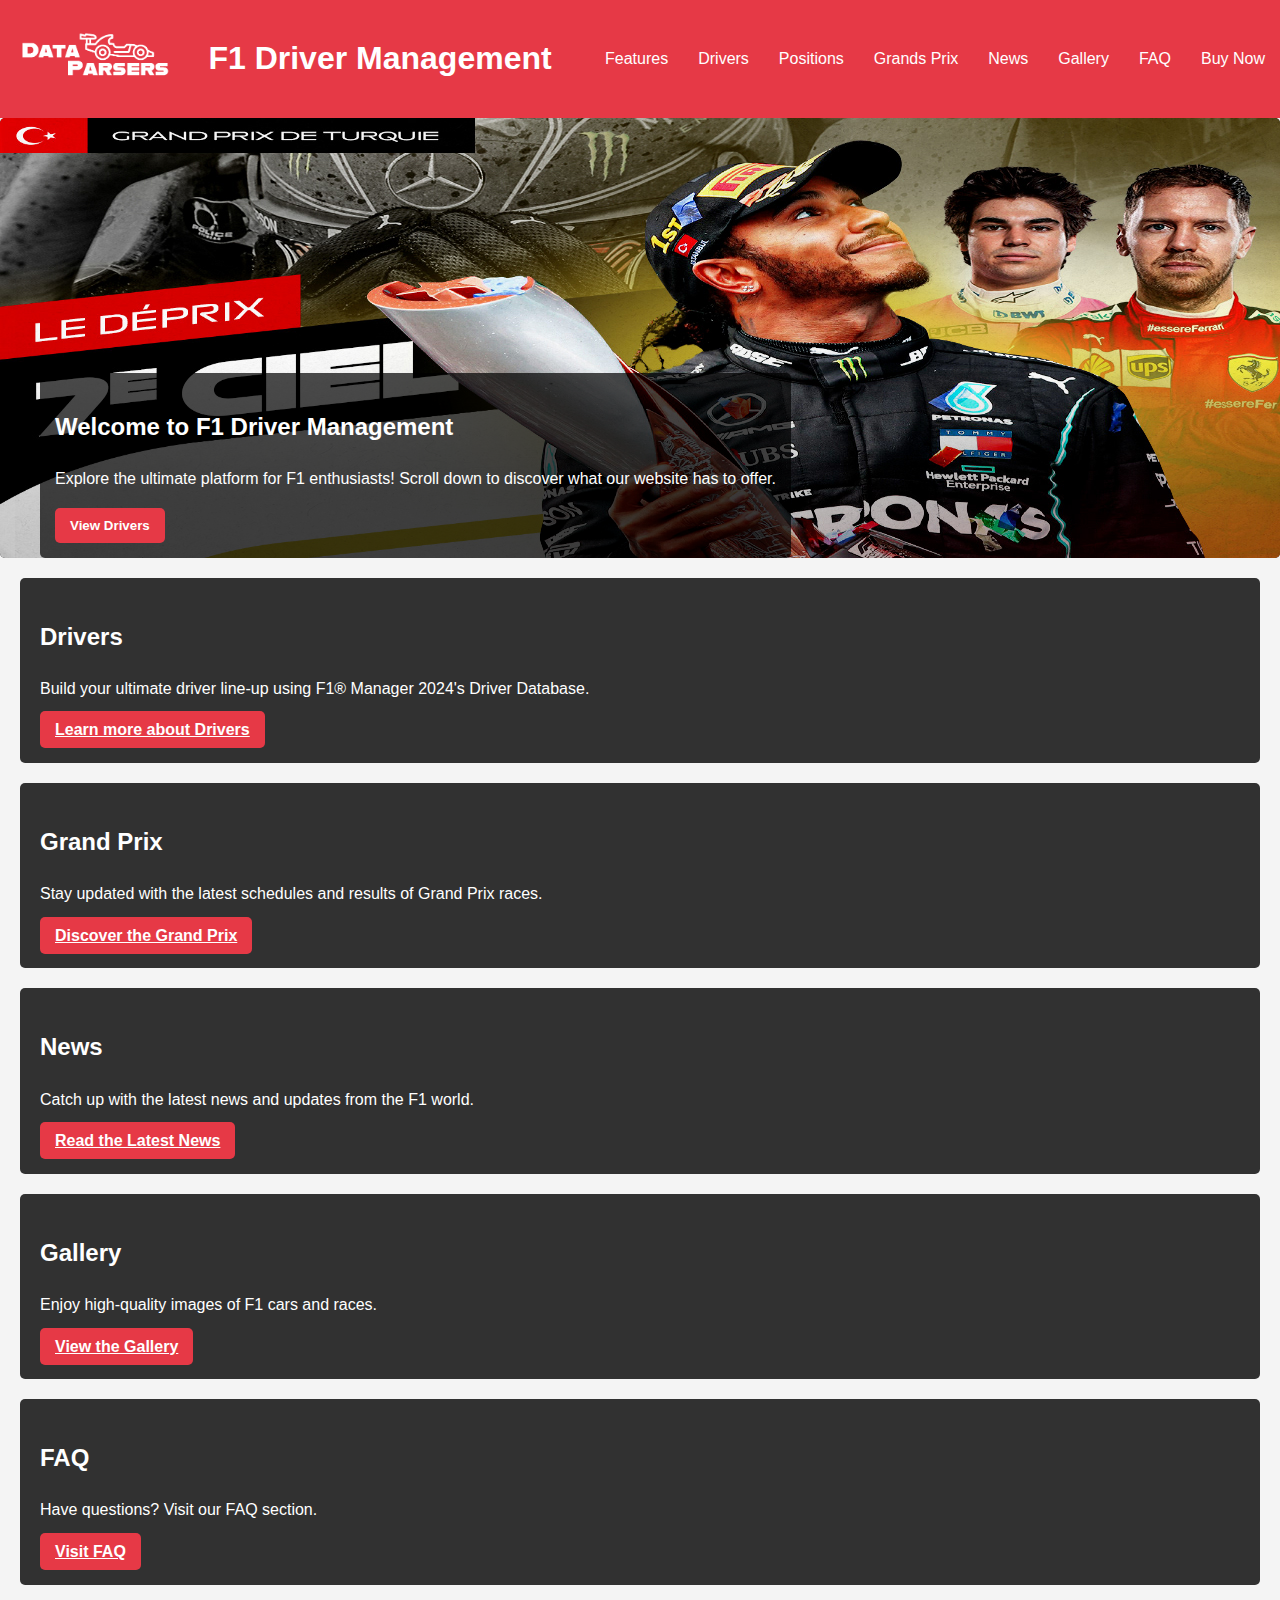
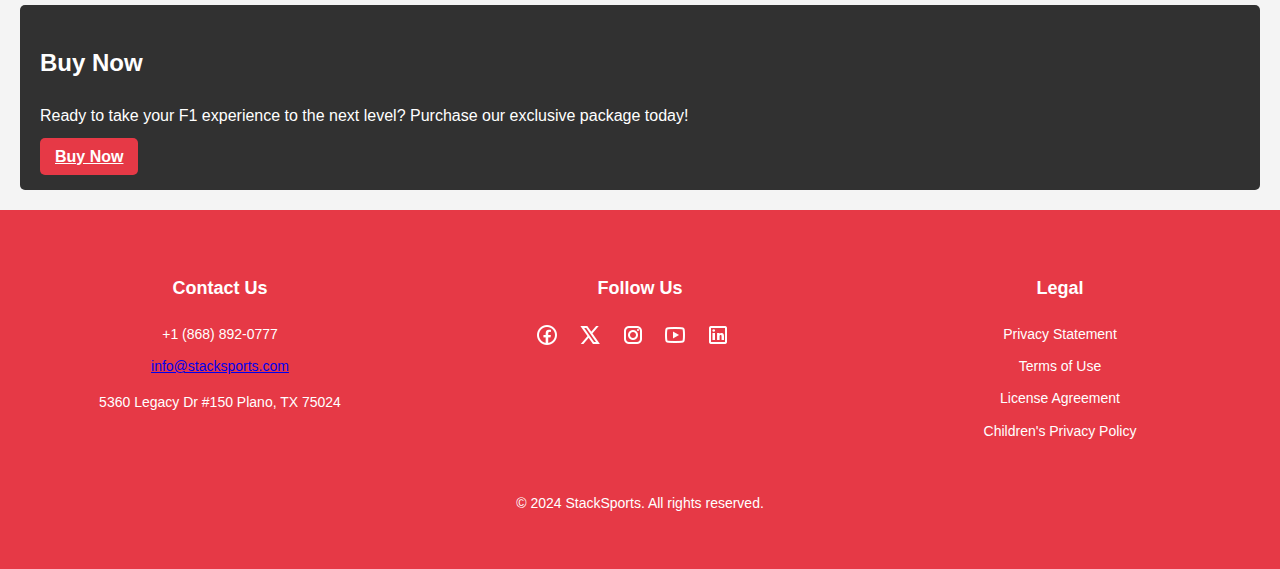
<file: index.html>
<!DOCTYPE html>
<html lang="en">
<head>
    <meta charset="UTF-8">
    <meta name="viewport" content="width=device-width, initial-scale=1.0">
    <title>F1 Driver Management - Home</title>
    <link rel="stylesheet" href="styles/index.css">
    <script src="scripts/index.js" defer></script>

</head>
<body>
    <header>
        <div class="logo">
          <a href="index.html">
            <img src="Images/logo1.png" alt="F1 Driver Management Logo">
          </a>
        </div>
        <h1>F1 Driver Management</h1>
        <nav>
          <ul>
            <li><a href="index.html">Features</a></li>
            <li><a href="driver.html">Drivers</a></li>
            <li><a href="position.html">Positions</a></li>
            <li><a href="grandprix.html">Grands Prix</a></li>
            <li><a href="news.html">News</a></li>
            <li><a href="gallery.html">Gallery</a></li>
            <li><a href="faq.html">FAQ</a></li>
            <li><a href="buy.html">Buy Now</a></li>
          </ul>
        </nav>
      </header>

    <main>
        <section id="slider" class="slider">
            <div class="slide" style="display: block;">
                <img src="Images/91461b108177549.5fb7c9f5906b9.jpg" alt="F1 Slider Image 1">
                <div class="slide-content">
                    <h2>Welcome to F1 Driver Management</h2>
                    <p>Explore the ultimate platform for F1 enthusiasts! Scroll down to discover what our website has to offer.</p>
                    <button class="view-btn" onclick="window.location.href='driver.html'">View Drivers</button>
                </div>
            </div>
            <div class="slide">
                <img src="Images/gettyimages-1325270585-640x640.jpg" alt="F1 Slider Image 2">
                <div class="slide-content">
                    <h2>Grand Prix</h2>
                    <p>Stay updated with schedules & results</p>
                    <button class="view-btn" onclick="window.location.href='grandprix.html'">View Grand Prix</button>
                </div>
            </div>
            <div class="slide">
                <img src="Images/download.jpeg" alt="F1 Slider Image 3">
                <div class="slide-content">
                    <h2>News</h2>
                    <p>Catch up with the latest F1 news</p>
                    <button class="view-btn" onclick="window.location.href='news.html'">View News</button>
                </div>
            </div>
            <div class="slide">
                <img src="Images/f1-australian-grand-prix-preview-curves-swerves.webp" alt="F1 Slider Image 4">
                <div class="slide-content">
                    <h2>Gallery</h2>
                    <p>Browse high-quality images of F1 cars</p>
                    <button class="view-btn" onclick="window.location.href='gallery.html'">View Gallery</button>
                </div>
            </div>
            <div class="slide">
                <img src="Images/images.jpeg" alt="F1 Slider Image 5">
                <div class="slide-content">
                    <h2>FAQ</h2>
                    <p>Get answers to common questions</p>
                    <button class="view-btn" onclick="window.location.href='faq.html'">View FAQ</button>
                </div>
            </div>
            <span class="arrow arrow-left" onclick="moveSlide(-1)">&#10094;</span>
            <span class="arrow arrow-right" onclick="moveSlide(1)">&#10095;</span>
        </section>

        <section id="drivers">
            <h2>Drivers</h2>
            <p>Build your ultimate driver line-up using F1® Manager 2024's Driver Database.</p>
            <a href="drivers.html" class="view-btn">Learn more about Drivers</a>
        </section>

        <section id="grand-prix">
            <h2>Grand Prix</h2>
            <p>Stay updated with the latest schedules and results of Grand Prix races.</p>
            <a href="grandprix.html" class="view-btn">Discover the Grand Prix</a>
        </section>

        <section id="news">
            <h2>News</h2>
            <p>Catch up with the latest news and updates from the F1 world.</p>
            <a href="news.html" class="view-btn">Read the Latest News</a>
        </section>

        <section id="gallery">
            <h2>Gallery</h2>
            <p>Enjoy high-quality images of F1 cars and races.</p>
            <a href="gallery.html" class="view-btn">View the Gallery</a>
        </section>

        <section id="faq">
            <h2>FAQ</h2>
            <p>Have questions? Visit our FAQ section.</p>
            <a href="faq.html" class="view-btn">Visit FAQ</a>
        </section>

        <section id="buy">
            <h2>Buy Now</h2>
            <p>Ready to take your F1 experience to the next level? Purchase our exclusive package today!</p>
            <a href="buy.html" class="view-btn">Buy Now</a>
        </section>
    </main>

    <footer>
        <div class="footer-content">
            <div class="contact-info">
                <h4>Contact Us</h4>
                <p>+1 (868) 892-0777</p>
                <a href="mailto:info@stacksports.com">info@stacksports.com</a>
                <p>5360 Legacy Dr #150 Plano, TX 75024</p>
            </div>
            <div class="social-media">
                <h4>Follow Us</h4>
                <div class="social-icons">
                    <a href="#" class="social-icon"><img src="Images/icons8-facebook-24.png" alt="Facebook"></a>
                    <a href="#" class="social-icon"><img src="Images/icons8-twitterx-24.png" alt="Twitter"></a>
                    <a href="#" class="social-icon"><img src="Images/icons8-instagram-24.png" alt="Instagram"></a>
                    <a href="#" class="social-icon"><img src="Images/icons8-youtube-24.png" alt="YouTube"></a>
                    <a href="#" class="social-icon"><img src="Images/icons8-linkedin-24.png" alt="LinkedIn"></a>
                </div>
            </div>
            <div class="legal-links">
                <h4>Legal</h4>
                <a href="#">Privacy Statement</a>
                <a href="#">Terms of Use</a>
                <a href="#">License Agreement</a>
                <a href="#">Children's Privacy Policy</a>
            </div>
        </div>
        <div class="copyright">
            <p>&copy; 2024 StackSports. All rights reserved.</p>
        </div>
    </footer>

</body>
</html>
</file>
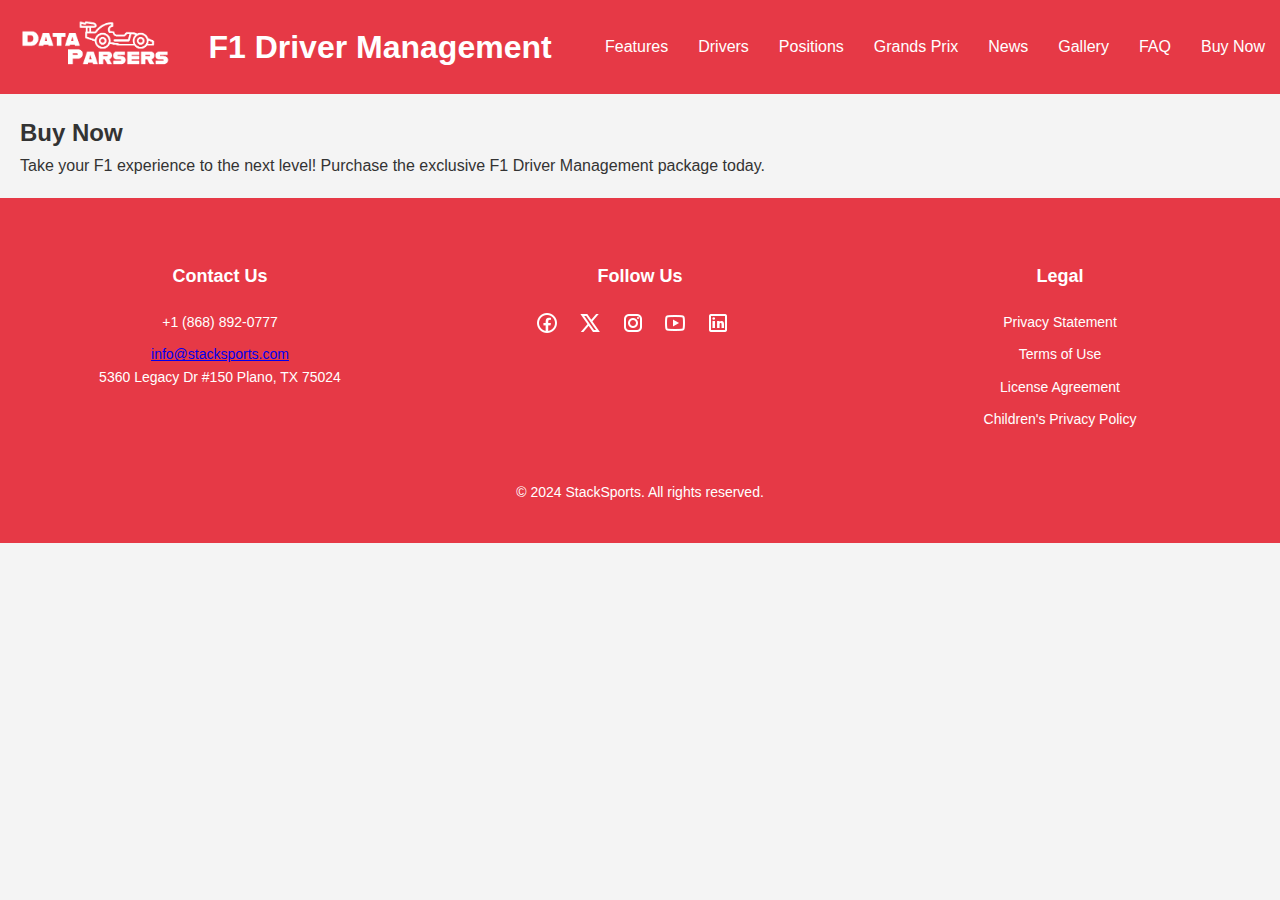
<file: buy.html>
<!DOCTYPE html>
<html lang="en">
<head>
    <meta charset="UTF-8">
    <meta name="viewport" content="width=device-width, initial-scale=1.0">
    <title>F1 Driver Management - Buy Now</title>
    <link rel="stylesheet" href="styles/styles.css">
</head>
<body>
  <header>
    <div class="logo">
      <a href="index.html">
        <img src="Images/logo1.png" alt="F1 Driver Management Logo">
      </a>
    </div>
    <h1>F1 Driver Management</h1>
    <nav>
      <ul>
        <li><a href="index.html">Features</a></li>
        <li><a href="driver.html">Drivers</a></li>
        <li><a href="position.html">Positions</a></li>
        <li><a href="grandprix.html">Grands Prix</a></li>
        <li><a href="news.html">News</a></li>
        <li><a href="gallery.html">Gallery</a></li>
        <li><a href="faq.html">FAQ</a></li>
        <li><a href="buy.html">Buy Now</a></li>
      </ul>
    </nav>
  </header>

    <main>
        <section>
            <h2>Buy Now</h2>
            <p>Take your F1 experience to the next level! Purchase the exclusive F1 Driver Management package today.</p>
        </section>
    </main>

    <footer>
        <div class="footer-content">
          <div class="contact-info">
            <h4>Contact Us</h4>
            <p>+1 (868) 892-0777</p>
            <a href="mailto:info@stacksports.com">info@stacksports.com</a>
            <p>5360 Legacy Dr #150 Plano, TX 75024</p>
          </div>
          <div class="social-media">
            <h4>Follow Us</h4>
            <div class="social-icons">
              <a href="#" class="social-icon"><img src="Images/icons8-facebook-24.png" alt="Facebook"></a>
              <a href="#" class="social-icon"><img src="Images/icons8-twitterx-24.png" alt="Twitter"></a>
              <a href="#" class="social-icon"><img src="Images/icons8-instagram-24.png" alt="Instagram"></a>
              <a href="#" class="social-icon"><img src="Images/icons8-youtube-24.png" alt="YouTube"></a>
              <a href="#" class="social-icon"><img src="Images/icons8-linkedin-24.png" alt="LinkedIn"></a>
            </div>
          </div>
          <div class="legal-links">
            <h4>Legal</h4>
            <a href="#">Privacy Statement</a>
            <a href="#">Terms of Use</a>
            <a href="#">License Agreement</a>
            <a href="#">Children's Privacy Policy</a>
          </div>
        </div>
        <div class="copyright">
          <p>&copy; 2024 StackSports. All rights reserved.</p>
        </div>
      </footer>
</body>
</html>
</file>
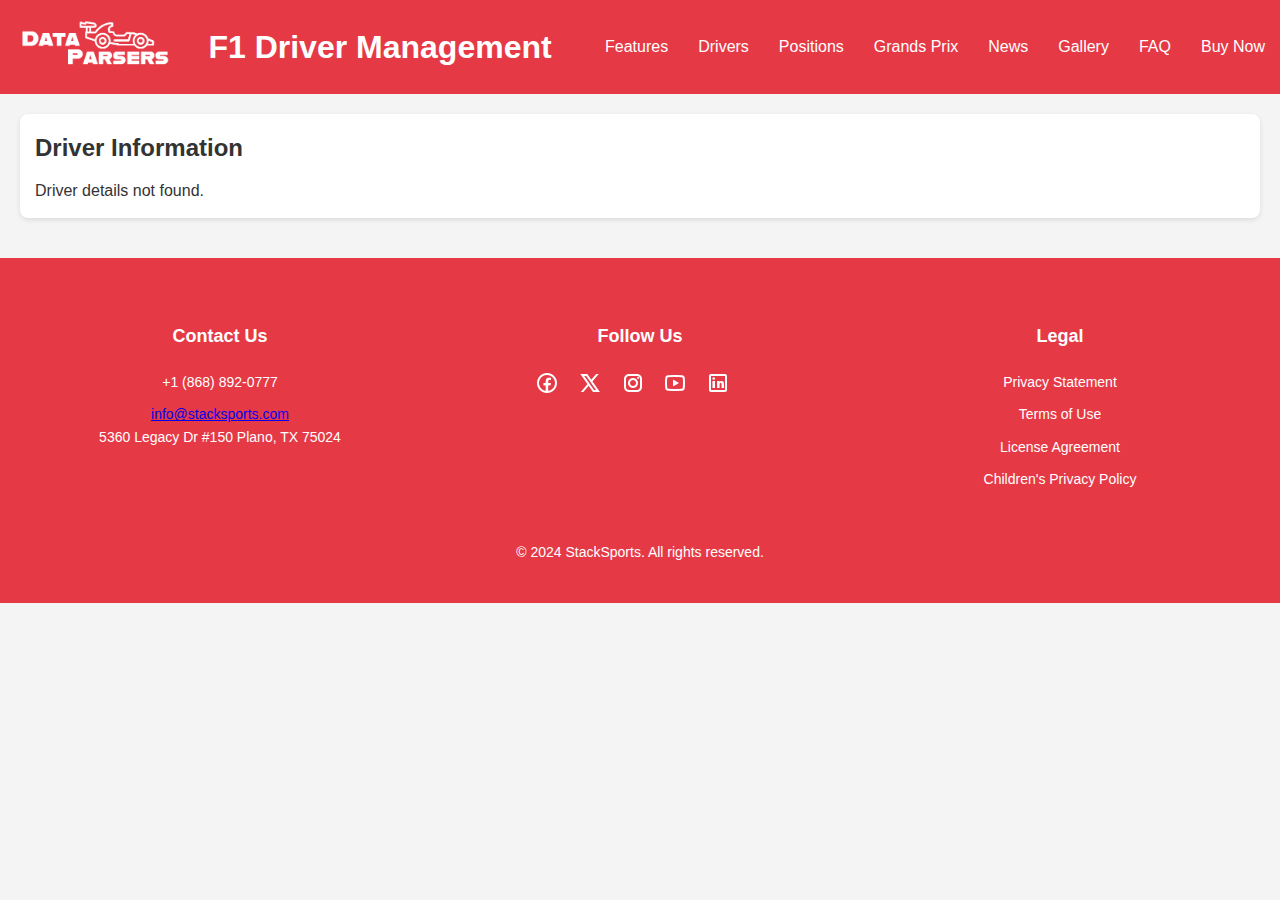
<file: driver-details.html>
<!DOCTYPE html>
<html lang="en">
<head>
    <meta charset="UTF-8">
    <meta name="viewport" content="width=device-width, initial-scale=1.0">
    <title>Driver Details</title>
    <link rel="stylesheet" href="./styles/driver-details.css">
    <script src="scripts/driver-details.js" defer></script>
</head>
<body>
  <header>
    <div class="logo">
      <a href="index.html">
        <img src="Images/logo1.png" alt="F1 Driver Management Logo">
      </a>
    </div>
    <h1>F1 Driver Management</h1>
    <nav>
      <ul>
        <li><a href="index.html">Features</a></li>
        <li><a href="driver.html">Drivers</a></li>
        <li><a href="position.html">Positions</a></li>
        <li><a href="grandprix.html">Grands Prix</a></li>
        <li><a href="news.html">News</a></li>
        <li><a href="gallery.html">Gallery</a></li>
        <li><a href="faq.html">FAQ</a></li>
        <li><a href="buy.html">Buy Now</a></li>
      </ul>
    </nav>
  </header>
    
    <main>
        <section id="driverDetails">
            <h2>Driver Information</h2>
            <div id="driverInfo">
                <!-- Driver details will be populated by JavaScript -->
            </div>
        </section>
    </main>
    
    <footer>
        <div class="footer-content">
          <div class="contact-info">
            <h4>Contact Us</h4>
            <p>+1 (868) 892-0777</p>
            <a href="mailto:info@stacksports.com">info@stacksports.com</a>
            <p>5360 Legacy Dr #150 Plano, TX 75024</p>
          </div>
          <div class="social-media">
            <h4>Follow Us</h4>
            <div class="social-icons">
              <a href="#" class="social-icon"><img src="Images/icons8-facebook-24.png" alt="Facebook"></a>
              <a href="#" class="social-icon"><img src="Images/icons8-twitterx-24.png" alt="Twitter"></a>
              <a href="#" class="social-icon"><img src="Images/icons8-instagram-24.png" alt="Instagram"></a>
              <a href="#" class="social-icon"><img src="Images/icons8-youtube-24.png" alt="YouTube"></a>
              <a href="#" class="social-icon"><img src="Images/icons8-linkedin-24.png" alt="LinkedIn"></a>
            </div>
          </div>
          <div class="legal-links">
            <h4>Legal</h4>
            <a href="#">Privacy Statement</a>
            <a href="#">Terms of Use</a>
            <a href="#">License Agreement</a>
            <a href="#">Children's Privacy Policy</a>
          </div>
        </div>
        <div class="copyright">
          <p>&copy; 2024 StackSports. All rights reserved.</p>
        </div>
      </footer>
</body>
</html>
</file>
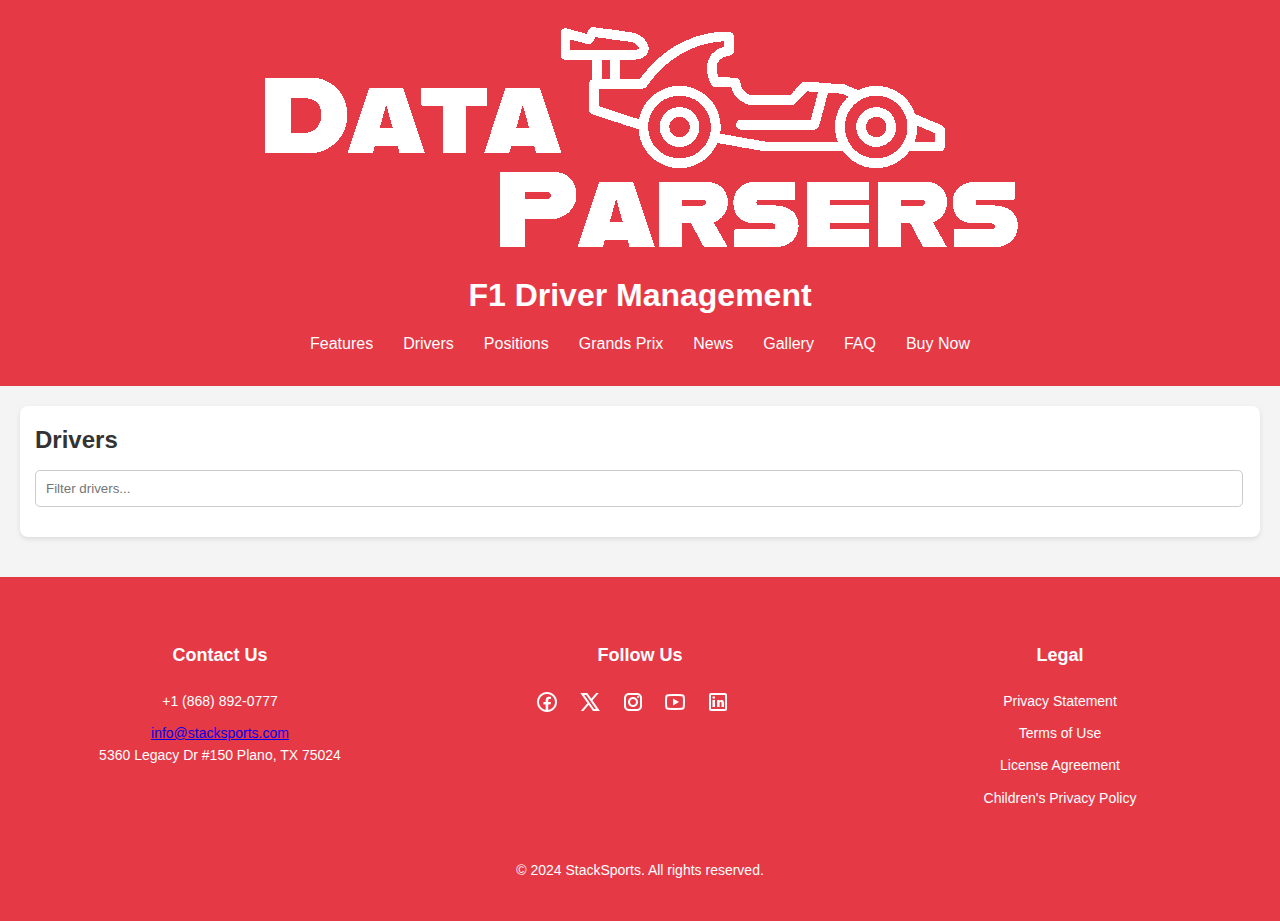
<file: driver.html>
<!DOCTYPE html>
<html lang="en">
<head>
    <meta charset="UTF-8">
    <meta name="viewport" content="width=device-width, initial-scale=1.0">
    <title>F1 Driver Management</title>
    <link rel="stylesheet" href="styles/main.css">
    <script src="scripts/driver.js" defer></script>
</head>
<body>
  <header>
    <div class="logo">
      <a href="index.html">
        <img src="Images/logo1.png" alt="F1 Driver Management Logo">
      </a>
    </div>
    <h1>F1 Driver Management</h1>
    <nav>
      <ul>
        <li><a href="index.html">Features</a></li>
        <li><a href="driver.html">Drivers</a></li>
        <li><a href="position.html">Positions</a></li>
        <li><a href="grandprix.html">Grands Prix</a></li>
        <li><a href="news.html">News</a></li>
        <li><a href="gallery.html">Gallery</a></li>
        <li><a href="faq.html">FAQ</a></li>
        <li><a href="buy.html">Buy Now</a></li>
      </ul>
    </nav>
  </header>
    <main>
        <section id="drivers">
            <h2>Drivers</h2>
            <input type="text" id="filterInput" placeholder="Filter drivers...">
            <div class="driver-cards" id="driverCards">
                <!-- Cards will be populated by JavaScript -->
            </div>
        </section>
    </main>

    <!-- Modal Structure -->
    <div id="driverModal" class="modal">
        <div class="modal-content">
            <span class="close">&times;</span>
            <h2 id="modalDriverName"></h2>
            <p id="modalDriverStats"></p>
        </div>
    </div>

    <!-- Modal Structure -->
    <div id="driverModal" class="modal">
        <div class="modal-content">
            <span class="close">&times;</span>
            <h2 id="modalDriverName"></h2>
            <p id="modalDriverStats"></p>
        </div>
    </div>


    <footer>
        <div class="footer-content">
          <div class="contact-info">
            <h4>Contact Us</h4>
            <p>+1 (868) 892-0777</p>
            <a href="mailto:info@stacksports.com">info@stacksports.com</a>
            <p>5360 Legacy Dr #150 Plano, TX 75024</p>
          </div>
          <div class="social-media">
            <h4>Follow Us</h4>
            <div class="social-icons">
              <a href="#" class="social-icon"><img src="Images/icons8-facebook-24.png" alt="Facebook"></a>
              <a href="#" class="social-icon"><img src="Images/icons8-twitterx-24.png" alt="Twitter"></a>
              <a href="#" class="social-icon"><img src="Images/icons8-instagram-24.png" alt="Instagram"></a>
              <a href="#" class="social-icon"><img src="Images/icons8-youtube-24.png" alt="YouTube"></a>
              <a href="#" class="social-icon"><img src="Images/icons8-linkedin-24.png" alt="LinkedIn"></a>
            </div>
          </div>
          <div class="legal-links">
            <h4>Legal</h4>
            <a href="#">Privacy Statement</a>
            <a href="#">Terms of Use</a>
            <a href="#">License Agreement</a>
            <a href="#">Children's Privacy Policy</a>
          </div>
        </div>
        <div class="copyright">
          <p>&copy; 2024 StackSports. All rights reserved.</p>
        </div>
      </footer>
      
      
      
</body>
</html>
</file>
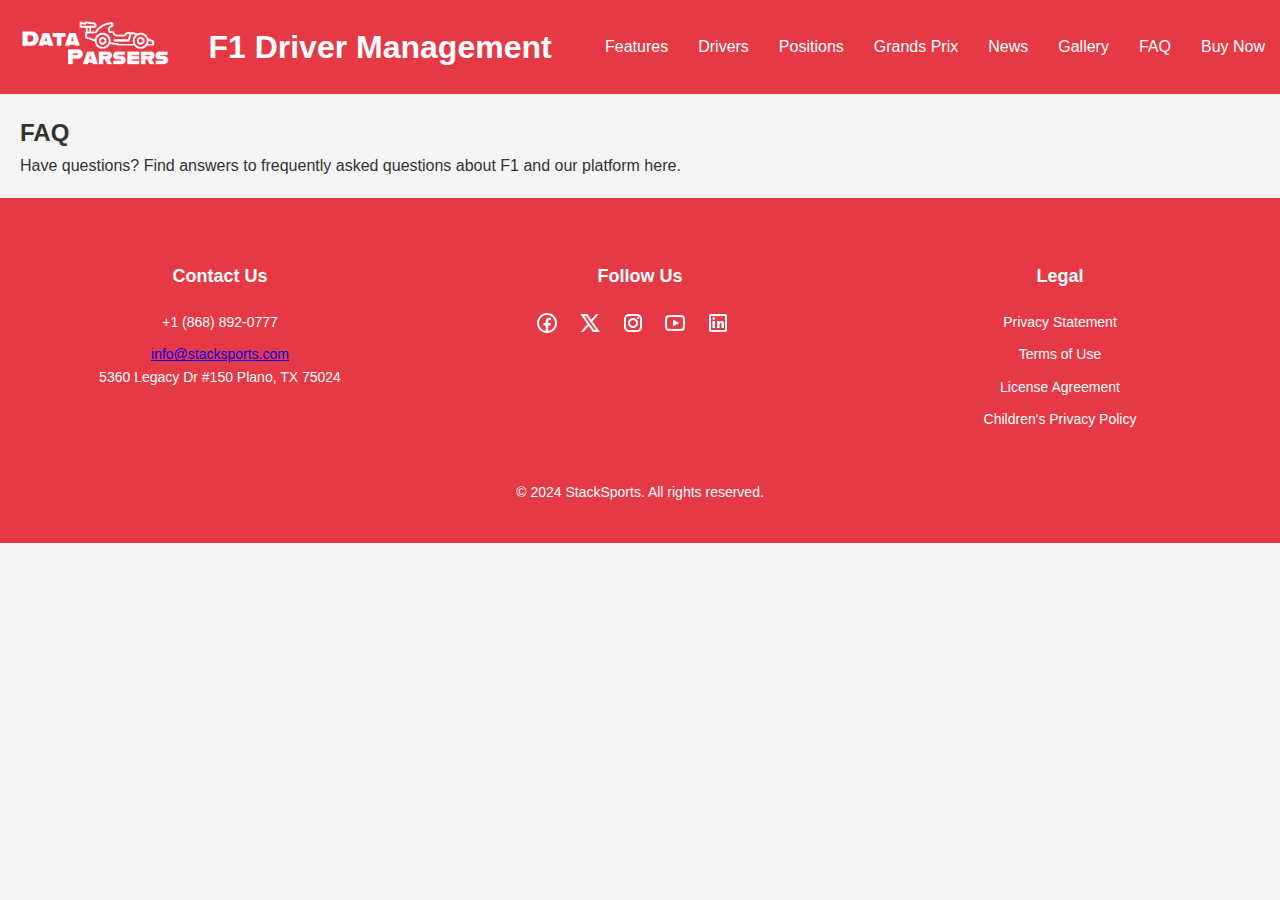
<file: faq.html>
<!DOCTYPE html>
<html lang="en">
<head>
    <meta charset="UTF-8">
    <meta name="viewport" content="width=device-width, initial-scale=1.0">
    <title>F1 Driver Management - FAQ</title>
    <link rel="stylesheet" href="styles/styles.css">
</head>
<body>
  <header>
    <div class="logo">
      <a href="index.html">
        <img src="Images/logo1.png" alt="F1 Driver Management Logo">
      </a>
    </div>
    <h1>F1 Driver Management</h1>
    <nav>
      <ul>
        <li><a href="index.html">Features</a></li>
        <li><a href="driver.html">Drivers</a></li>
        <li><a href="position.html">Positions</a></li>
        <li><a href="grandprix.html">Grands Prix</a></li>
        <li><a href="news.html">News</a></li>
        <li><a href="gallery.html">Gallery</a></li>
        <li><a href="faq.html">FAQ</a></li>
        <li><a href="buy.html">Buy Now</a></li>
      </ul>
    </nav>
  </header>

    <main>
        <section>
            <h2>FAQ</h2>
            <p>Have questions? Find answers to frequently asked questions about F1 and our platform here.</p>
        </section>
    </main>

    <footer>
        <div class="footer-content">
          <div class="contact-info">
            <h4>Contact Us</h4>
            <p>+1 (868) 892-0777</p>
            <a href="mailto:info@stacksports.com">info@stacksports.com</a>
            <p>5360 Legacy Dr #150 Plano, TX 75024</p>
          </div>
          <div class="social-media">
            <h4>Follow Us</h4>
            <div class="social-icons">
              <a href="#" class="social-icon"><img src="Images/icons8-facebook-24.png" alt="Facebook"></a>
              <a href="#" class="social-icon"><img src="Images/icons8-twitterx-24.png" alt="Twitter"></a>
              <a href="#" class="social-icon"><img src="Images/icons8-instagram-24.png" alt="Instagram"></a>
              <a href="#" class="social-icon"><img src="Images/icons8-youtube-24.png" alt="YouTube"></a>
              <a href="#" class="social-icon"><img src="Images/icons8-linkedin-24.png" alt="LinkedIn"></a>
            </div>
          </div>
          <div class="legal-links">
            <h4>Legal</h4>
            <a href="#">Privacy Statement</a>
            <a href="#">Terms of Use</a>
            <a href="#">License Agreement</a>
            <a href="#">Children's Privacy Policy</a>
          </div>
        </div>
        <div class="copyright">
          <p>&copy; 2024 StackSports. All rights reserved.</p>
        </div>
      </footer>
</body>
</html>
</file>
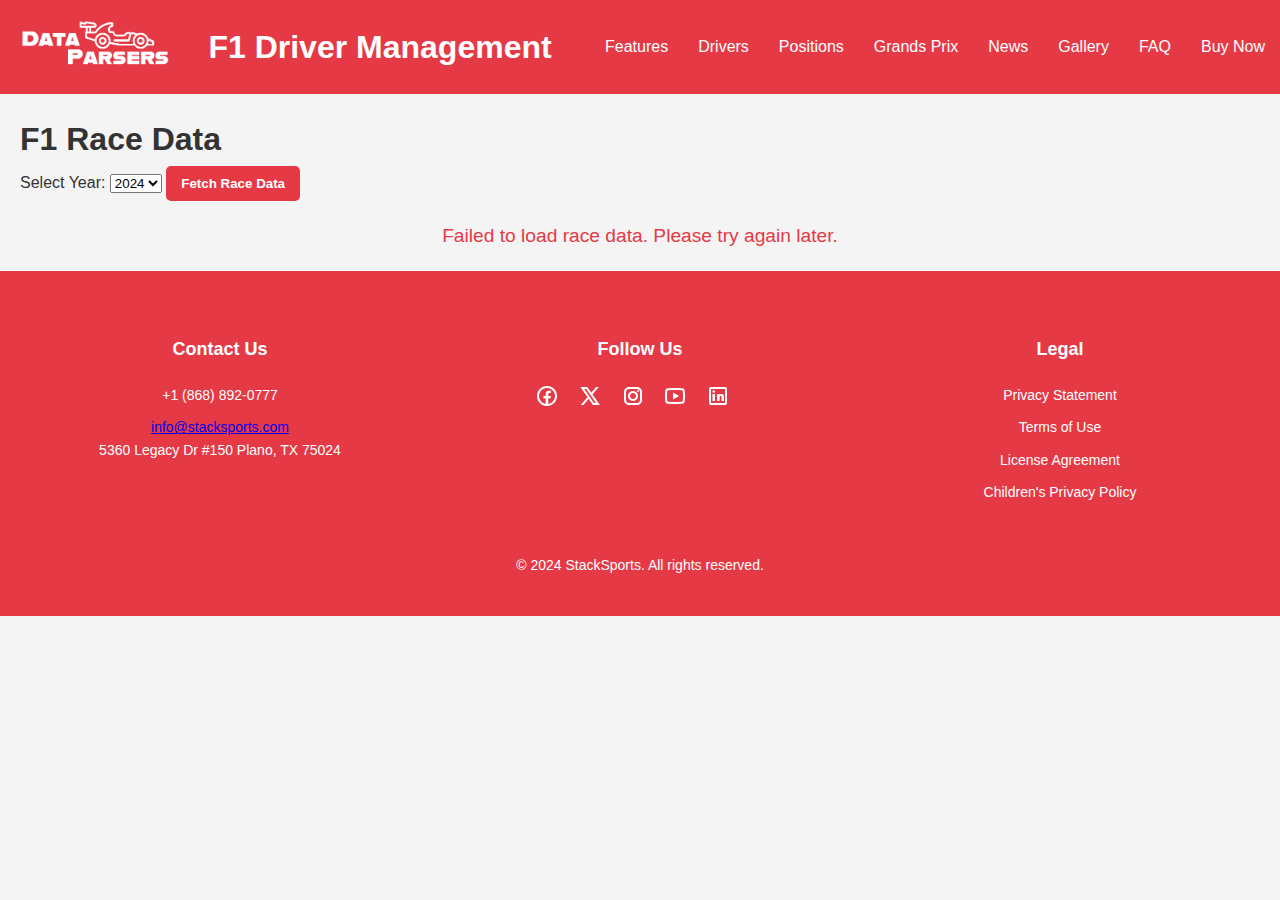
<file: grandprix.html>
<!DOCTYPE html>
<html lang="en">
<head>
    <meta charset="UTF-8">
    <meta name="viewport" content="width=device-width, initial-scale=1.0">
    <title>F1 Driver Management - Grand Prix Schedule</title>
    <link rel="stylesheet" href="styles/styles.css">
</head>
<body>
  <header>
    <div class="logo">
      <a href="index.html">
        <img src="Images/logo1.png" alt="F1 Driver Management Logo">
      </a>
    </div>
    <h1>F1 Driver Management</h1>
    <nav>
      <ul>
        <li><a href="index.html">Features</a></li>
        <li><a href="driver.html">Drivers</a></li>
        <li><a href="position.html">Positions</a></li>
        <li><a href="grandprix.html">Grands Prix</a></li>
        <li><a href="news.html">News</a></li>
        <li><a href="gallery.html">Gallery</a></li>
        <li><a href="faq.html">FAQ</a></li>
        <li><a href="buy.html">Buy Now</a></li>
      </ul>
    </nav>
  </header>

  <main>
    <h1>F1 Race Data</h1>
    <label for="year-select">Select Year:</label>
    <select id="year-select"> 
        <option value="2024">2024</option>
        <option value="2023">2023</option>
        <option value="2022">2022</option>
        <option value="2021">2021</option>
        <option value="2020">2020</option>
        <option value="2019">2019</option>
        <option value="2018">2018</option>
        <option value="2017">2017</option>
        <option value="2016">2016</option>
        <option value="2015">2015</option>
        <option value="2014">2014</option>
        <option value="2013">2013</option>
        <option value="2012">2012</option>
    </select>
    <button id="fetch-button" class="fetch-btn">Fetch Race Data</button>

    <div id="race-container">
        <!-- Race data will be populated here -->
    </div>
  </main>

  <footer>
    <div class="footer-content">
      <div class="contact-info">
        <h4>Contact Us</h4>
        <p>+1 (868) 892-0777</p>
        <a href="mailto:info@stacksports.com">info@stacksports.com</a>
        <p>5360 Legacy Dr #150 Plano, TX 75024</p>
      </div>
      <div class="social-media">
        <h4>Follow Us</h4>
        <div class="social-icons">
          <a href="#" class="social-icon"><img src="Images/icons8-facebook-24.png" alt="Facebook"></a>
          <a href="#" class="social-icon"><img src="Images/icons8-twitterx-24.png" alt="Twitter"></a>
          <a href="#" class="social-icon"><img src="Images/icons8-instagram-24.png" alt="Instagram"></a>
          <a href="#" class="social-icon"><img src="Images/icons8-youtube-24.png" alt="YouTube"></a>
          <a href="#" class="social-icon"><img src="Images/icons8-linkedin-24.png" alt="LinkedIn"></a>
        </div>
      </div>
      <div class="legal-links">
        <h4>Legal</h4>
        <a href="#">Privacy Statement</a>
        <a href="#">Terms of Use</a>
        <a href="#">License Agreement</a>
        <a href="#">Children's Privacy Policy</a>
      </div>
    </div>
    <div class="copyright">
      <p>&copy; 2024 StackSports. All rights reserved.</p>
    </div>
  </footer>

  <script src="scripts/grandprix.js" defer></script>
</body>
</html>
</file>
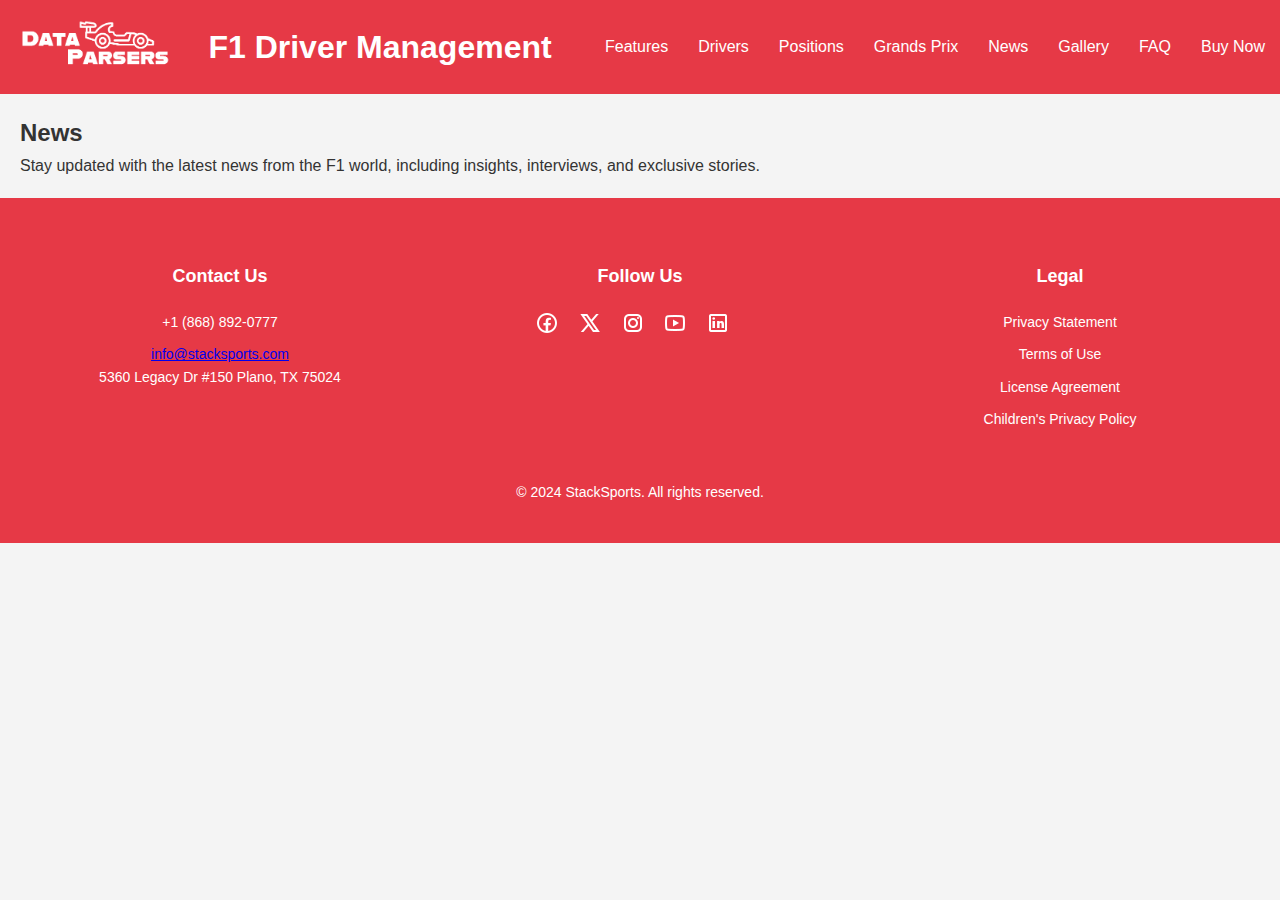
<file: news.html>
<!DOCTYPE html>
<html lang="en">
<head>
    <meta charset="UTF-8">
    <meta name="viewport" content="width=device-width, initial-scale=1.0">
    <title>F1 Driver Management - News</title>
    <link rel="stylesheet" href="styles/styles.css">
</head>
<body>
  <header>
    <div class="logo">
      <a href="index.html">
        <img src="Images/logo1.png" alt="F1 Driver Management Logo">
      </a>
    </div>
    <h1>F1 Driver Management</h1>
    <nav>
      <ul>
        <li><a href="index.html">Features</a></li>
        <li><a href="driver.html">Drivers</a></li>
        <li><a href="position.html">Positions</a></li>
        <li><a href="grandprix.html">Grands Prix</a></li>
        <li><a href="news.html">News</a></li>
        <li><a href="gallery.html">Gallery</a></li>
        <li><a href="faq.html">FAQ</a></li>
        <li><a href="buy.html">Buy Now</a></li>
      </ul>
    </nav>
  </header>

    <main>
        <section>
            <h2>News</h2>
            <p>Stay updated with the latest news from the F1 world, including insights, interviews, and exclusive stories.</p>
        </section>
    </main>

    <footer>
        <div class="footer-content">
          <div class="contact-info">
            <h4>Contact Us</h4>
            <p>+1 (868) 892-0777</p>
            <a href="mailto:info@stacksports.com">info@stacksports.com</a>
            <p>5360 Legacy Dr #150 Plano, TX 75024</p>
          </div>
          <div class="social-media">
            <h4>Follow Us</h4>
            <div class="social-icons">
              <a href="#" class="social-icon"><img src="Images/icons8-facebook-24.png" alt="Facebook"></a>
              <a href="#" class="social-icon"><img src="Images/icons8-twitterx-24.png" alt="Twitter"></a>
              <a href="#" class="social-icon"><img src="Images/icons8-instagram-24.png" alt="Instagram"></a>
              <a href="#" class="social-icon"><img src="Images/icons8-youtube-24.png" alt="YouTube"></a>
              <a href="#" class="social-icon"><img src="Images/icons8-linkedin-24.png" alt="LinkedIn"></a>
            </div>
          </div>
          <div class="legal-links">
            <h4>Legal</h4>
            <a href="#">Privacy Statement</a>
            <a href="#">Terms of Use</a>
            <a href="#">License Agreement</a>
            <a href="#">Children's Privacy Policy</a>
          </div>
        </div>
        <div class="copyright">
          <p>&copy; 2024 StackSports. All rights reserved.</p>
        </div>
      </footer>
</body>
</html>
</file>
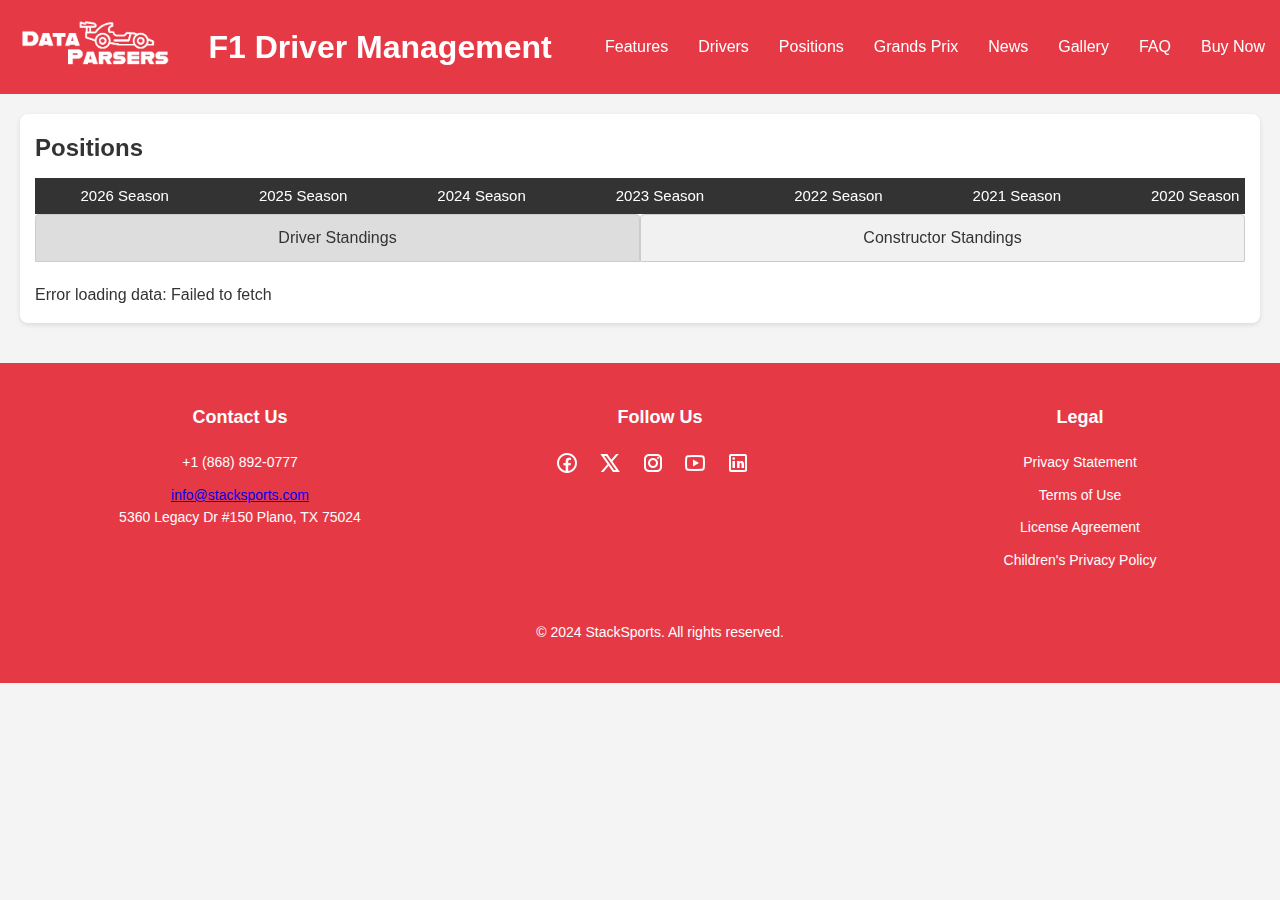
<file: position.html>
<!DOCTYPE html>
<html lang="en">

<head>
    <meta charset="UTF-8">
    <meta name="viewport" content="width=device-width, initial-scale=1.0">
    <title>F1 Driver Management</title>
    <link rel="stylesheet" href="styles/pos.css">
    <script src="scripts/pos.js" defer></script>
</head>

<body>
    <header>
        <div class="logo">
          <a href="index.html">
            <img src="Images/logo1.png" alt="F1 Driver Management Logo">
          </a>
        </div>
        <h1>F1 Driver Management</h1>
        <nav>
          <ul>
            <li><a href="index.html">Features</a></li>
            <li><a href="driver.html">Drivers</a></li>
            <li><a href="position.html">Positions</a></li>
            <li><a href="grandprix.html">Grands Prix</a></li>
            <li><a href="news.html">News</a></li>
            <li><a href="gallery.html">Gallery</a></li>
            <li><a href="faq.html">FAQ</a></li>
            <li><a href="buy.html">Buy Now</a></li>
          </ul>
        </nav>
      </header>

    <main>
        <section id="positions">
            <h2>Positions</h2>

            <nav id="seasonNavigationBar">
                <ul id="seasonList">
                    <!-- Loading season via script -->
                </ul>
            </nav>

            <!-- Starting tab section here -->
            <div class="tabs">
                <div class="tab active" id="driverTab">Driver Standings</div>
                <div class="tab" id="constructorTab">Constructor Standings</div>
            </div>


            <div class="tab-content active" id="driverStandingContent">
                <!-- using AJAX to setup and load contents of the table -->
            </div>

            <div class="tab-content" id="constructorStandingContent">
                <!-- using AJAX to setup and load contents of the table -->
            </div>
        </section>
    </main>

    <footer>
        <div class="footer-content">
            <div class="contact-info">
                <h4>Contact Us</h4>
                <p>+1 (868) 892-0777</p>
                <a href="mailto:info@stacksports.com">info@stacksports.com</a>
                <p>5360 Legacy Dr #150 Plano, TX 75024</p>
            </div>
            <div class="social-media">
                <h4>Follow Us</h4>
                <div class="social-icons">
                    <a href="#" class="social-icon"><img src="Images/icons8-facebook-24.png" alt="Facebook"></a>
                    <a href="#" class="social-icon"><img src="Images/icons8-twitterx-24.png" alt="Twitter"></a>
                    <a href="#" class="social-icon"><img src="Images/icons8-instagram-24.png" alt="Instagram"></a>
                    <a href="#" class="social-icon"><img src="Images/icons8-youtube-24.png" alt="YouTube"></a>
                    <a href="#" class="social-icon"><img src="Images/icons8-linkedin-24.png" alt="LinkedIn"></a>
                </div>
            </div>
            <div class="legal-links">
                <h4>Legal</h4>
                <a href="#">Privacy Statement</a>
                <a href="#">Terms of Use</a>
                <a href="#">License Agreement</a>
                <a href="#">Children's Privacy Policy</a>
            </div>
        </div>
        <div class="copyright">
            <p>&copy; 2024 StackSports. All rights reserved.</p>
        </div>
    </footer>
</body>

</html>
</file>
<file: styles/index.css>
/* styles.css */

/* Reset some default styles */
body, h1, h2, p, ul{

    list-style: none;
}

body {
    font-family: Arial, sans-serif;
    line-height: 1.6;
    background-color: #f4f4f4;
    color: #333;
    margin: 0;
    padding: 0;
}

header {
    background: #e63946;
    
    color: white;
    padding: 20px 0;
    display: flex;
    align-items: center; /* Vertically align logo, title, and nav */
    justify-content: space-between; /* Space between logo and title */
    padding-left: 20px; /* Left padding to ensure space between logo and edge */
}

/* Logo container */
header .logo {
    flex-shrink: 0; /* Prevent the logo from shrinking */
}

/* Styling for the logo image */
header .logo img {
    width: 150px; /* Set a fixed width for the logo */
    height: auto; /* Maintain aspect ratio */
}

/* Title (h1) styling */
header h1 {
    margin: 0;
    flex-grow: 1; /* Allow h1 to take up available space and center it */
    text-align: center; /* Center the title horizontally */
}

h2, p{
    color: white;
}

/* Navigation menu styles */
nav ul {
    display: flex;
    justify-content: center;
    padding: 10px 0;
}

nav ul li {
    margin: 0 15px;
}

nav ul li a {
    color: white;
    text-decoration: none;
    transition: color 0.3s;
}

nav ul li a:hover {
    color: #ffd60a; /* Change color on hover */
}


.slider {
    position: relative;
    overflow: hidden;
    height: 400px;
    margin: 0px 0;
}
.slide {
    display: none;
    position: absolute;
    width: 100%;
    height: 100%;
    transition: opacity 0.5s ease;
}
.slide img {
    width: 100%;
    height: 100%;
    margin-left: -20px;
    margin-top: -20px;
    
}
.slide-content {
    position: absolute;
    bottom: 20px;
    left: 20px;
    background: rgba(0, 0, 0, 0.7);
    padding: 15px;
    border-radius: 5px;
}
.view-btn {
    background:  #e63946;
    color: #fff;
    border: none;
    padding: 10px 15px;
    cursor: pointer;
    font-weight: bold;
    border-radius: 5px;
}
.view-btn:hover {
    background:  #e63946;
}
section {
    padding: 20px;
    background: rgba(0, 0, 0, 0.8);
    margin: 20px;
    border-radius: 5px;
}

/* Responsive Styles */
@media (max-width: 768px) {
    h1 {
        font-size: 2em;
    }
    .logo {
        width: 120px; /* Smaller logo size for mobile */
    }
    nav ul li {
        margin: 0 5px;
    }
    .view-btn {
        padding: 8px 12px;
    }
}

@media (max-width: 480px) {
    .header-container {
        flex-direction: column;
        align-items: center;
        text-align: center;
    }
    h1 {
        margin-top: 10px;
    }
    nav ul {
        flex-direction: column;
        width: 100%;
    }
    nav ul li {
        margin: 5px 0;
    }
    .slide-content {
        bottom: 10px;
        left: 10px;
    }
}
footer {
    background-color: #e63946;
    color: #fff;
    padding: 40px 20px;
    font-size: 14px;
  }
  
  .footer-content {
    display: flex;
    justify-content: space-between;
    max-width: 1200px;
    margin: 0 auto;
  }
  
  .contact-info,
  .social-media,
  .legal-links {
    flex-basis: 30%;
    text-align: center;
  }
  
  .contact-info h4,
  .social-media h4,
  .legal-links h4 {
    font-size: 18px;
    margin-bottom: 20px;
  }
  
  .contact-info p,
  .contact-info a {
    margin-bottom: 10px;
  }
  
  .social-icons {
    display: block;
    justify-content: flex-start;
  }
  
  .social-icon {
    margin-right: 15px;
  }
  
  .social-icon img {
    max-height: 24px;
  }
  
  .legal-links a {
    color: #fff;
    text-decoration: none;
    display: block;
    margin-bottom: 10px;
  }
  
  .legal-links a:hover {
    text-decoration: underline;
  }
  
  .copyright {
    text-align: center;
    margin-top: 40px;
  }
</file>
<file: styles/styles.css>
/* Reset some default styles */
body, h1, h2, p, ul, table {
    margin: 0;
    padding: 0;
    list-style: none;
}

body {
    font-family: Arial, sans-serif;
    line-height: 1.6;
    background-color: #f4f4f4;
    color: #333;
    min-height: 100vh; /* Ensure body takes full height */
    display: flex;
    flex-direction: column;
}

header {
    background: #e63946;
    color: white;
    padding: 20px 0;
    display: flex;
    align-items: center; /* Vertically align logo, title, and nav */
    justify-content: space-between; /* Space between logo and title */
    padding-left: 20px; /* Left padding to ensure space between logo and edge */
}

header .logo img {
    width: 150px; /* Set a fixed width for the logo */
    height: auto; /* Maintain aspect ratio */
}

header h1 {
    margin: 0;
    flex-grow: 1; /* Allow h1 to take up available space and center it */
    text-align: center; /* Center the title horizontally */
}

nav ul {
    display: flex;
    justify-content: center;
    padding: 10px 0;
}

nav ul li {
    margin: 0 15px;
}

nav ul li a {
    color: white;
    text-decoration: none;
    transition: color 0.3s;
}

nav ul li a:hover {
    color: #ffd60a; /* Change color on hover */
}

main {
    padding: 20px;
}

#race-container {
    margin-top: 20px;
}

.race {
    background: #fff;
    padding: 15px;
    margin-bottom: 15px;
    border: 1px solid #ddd;
    border-radius: 5px;
    box-shadow: 0 1px 3px rgba(0, 0, 0, 0.1);
}

.race h2 {
    margin-bottom: 10px;
    color: #e63946;
}

.race p {
    margin: 5px 0;
}

/* Loading state message */
#race-container p {
    font-size: 1.2em;
    text-align: center;
    color: #e63946;
}
.fetch-btn {
    background:  #e63946;
    color: #fff;
    border: none;
    padding: 10px 15px;
    cursor: pointer;
    font-weight: bold;
    border-radius: 5px;
}
.fetch-btn:hover {
    background:  #e63946;
}

/* Footer styles remain unchanged */
footer {
    background-color: #e63946;
    color: #fff;
    padding: 40px 20px;
    font-size: 14px;
  }
  
  .footer-content {
    display: flex;
    justify-content: space-between;
    max-width: 1200px;
    margin: 0 auto;
  }
  
  .contact-info,
  .social-media,
  .legal-links {
    flex-basis: 30%;
    text-align: center;
  }
  
  .contact-info h4,
  .social-media h4,
  .legal-links h4 {
    font-size: 18px;
    margin-bottom: 20px;
  }
  
  .contact-info p,
  .contact-info a {
    margin-bottom: 10px;
  }
  
  .social-icons {
    display: block;
    justify-content: flex-start;
  }
  
  .social-icon {
    margin-right: 15px;
  }
  
  .social-icon img {
    max-height: 24px;
  }
  
  .legal-links a {
    color: #fff;
    text-decoration: none;
    display: block;
    margin-bottom: 10px;
  }
  
  .legal-links a:hover {
    text-decoration: underline;
  }
  
  .copyright {
    text-align: center;
    margin-top: 40px;
  }
</file>
<file: styles/driver-details.css>
/* styles.css */

/* Reset some default styles */
body, h1, h2, p, ul, .driver-cards {
    margin: 0;
    padding: 0;
    list-style: none;
}

body {
    font-family: Arial, sans-serif;
    line-height: 1.6;
    background-color: #f4f4f4;
    color: #333;
}

header {
  background: #e63946;
  color: white;
  padding: 20px 0;
  display: flex;
  align-items: center; /* Vertically align logo, title, and nav */
  justify-content: space-between; /* Space between logo and title */
  padding-left: 20px; /* Left padding to ensure space between logo and edge */
}

/* Logo container */
header .logo {
  flex-shrink: 0; /* Prevent the logo from shrinking */
}

/* Styling for the logo image */
header .logo img {
  width: 150px; /* Set a fixed width for the logo */
  height: auto; /* Maintain aspect ratio */
}

/* Title (h1) styling */
header h1 {
  margin: 0;
  flex-grow: 1; /* Allow h1 to take up available space and center it */
  text-align: center; /* Center the title horizontally */
}

/* Navigation menu styles */
nav ul {
  display: flex;
  justify-content: center;
  padding: 10px 0;
}

nav ul li {
  margin: 0 15px;
}

nav ul li a {
  color: white;
  text-decoration: none;
  transition: color 0.3s;
}

nav ul li a:hover {
  color: #ffd60a; /* Change color on hover */
}


main {
    padding: 20px;
}

section {
    margin-bottom: 20px;
    background: white;
    padding: 15px;
    border-radius: 8px;
    box-shadow: 0 2px 5px rgba(0, 0, 0, 0.1);
}

h2 {
    margin-bottom: 10px;
}

.driver-detail-card {
    background-color: #fff;
    padding: 20px;
    border-radius: 8px;
    box-shadow: 0 2px 5px rgba(0, 0, 0, 0.1);
    max-width: 600px;
    margin: 0 auto;
    text-align: center;
}

.driver-detail-card img {
    width: 250px;
    border-radius: 50%;
}

.driver-detail-card h3 {
    margin-top: 10px;
}

.driver-detail-card p {
    font-size: 1.1rem;
    margin: 5px 0;
}

.driver-detail-card span {
    display: inline-block;
    padding: 5px 10px;
    color: white;
    border-radius: 5px;
}



footer {
    background-color: #e63946;
    color: #fff;
    padding: 40px 20px;
    font-size: 14px;
  }
  
  .footer-content {
    display: flex;
    justify-content: space-between;
    max-width: 1200px;
    margin: 0 auto;
  }
  
  .contact-info,
  .social-media,
  .legal-links {
    flex-basis: 30%;
    text-align: center;
  }
  
  .contact-info h4,
  .social-media h4,
  .legal-links h4 {
    font-size: 18px;
    margin-bottom: 20px;
  }
  
  .contact-info p,
  .contact-info a {
    margin-bottom: 10px;
  }
  
  .social-icons {
    display: block;
    justify-content: flex-start;
  }
  
  .social-icon {
    margin-right: 15px;
  }
  
  .social-icon img {
    max-height: 24px;
  }
  
  .legal-links a {
    color: #fff;
    text-decoration: none;
    display: block;
    margin-bottom: 10px;
  }
  
  .legal-links a:hover {
    text-decoration: underline;
  }
  
  .copyright {
    text-align: center;
    margin-top: 40px;
  }
</file>
<file: styles/main.css>
/* styles.css */

/* Reset some default styles */
body, h1, h2, p, ul, .driver-cards {
    margin: 0;
    padding: 0;
    list-style: none;
}

body {
    font-family: Arial, sans-serif;
    line-height: 1.6;
    background-color: #f4f4f4;
    color: #333;
}

header {
    background: #e63946;
    color: white;
    padding: 20px 0;
    text-align: center;
}

nav ul {
    display: flex;
    justify-content: center;
    padding: 10px 0;
}

nav ul li {
    margin: 0 15px;
}

nav ul li a {
    color: white;
    text-decoration: none;
    transition: color 0.3s;
}

nav ul li a:hover {
    color: #ffd60a; /* Change color on hover */
}

main {
    padding: 20px;
}

section {
    margin-bottom: 20px;
    background: white;
    padding: 15px;
    border-radius: 8px;
    box-shadow: 0 2px 5px rgba(0, 0, 0, 0.1);
}

h2 {
    margin-bottom: 10px;
}

input[type="text"] {
    margin-bottom: 15px;
    padding: 10px;
    width: 98%;
    border: 1px solid #ccc;
    border-radius: 5px;
}

.driver-cards {
    display: grid;
    grid-template-columns: repeat(auto-fill, minmax(250px, 1fr));
    grid-gap: 20px;
}

.driver-card {
    background-color: #fff;
    border-radius: 8px;
    box-shadow: 0 2px 5px rgba(0, 0, 0, 0.1);
    padding: 15px;
    cursor: pointer;
    transition: transform 0.3s, box-shadow 0.3s;
}

.driver-card:hover {
    transform: translateY(-5px);
    box-shadow: 0 4px 10px rgba(0, 0, 0, 0.2);
}

.driver-card img {
    max-width: 100px;
    border-radius: 50%;
    display: block;
    margin: 0 auto 10px;
}

.driver-card h3 {
    text-align: center;
    margin-bottom: 5px;
}

.driver-card p {
    text-align: center;
    font-weight: bold;
}



/* Modal Styles */
.modal {
    display: none;
    position: fixed;
    z-index: 1;
    left: 0;
    top: 0;
    width: 100%;
    height: 100%;
    overflow: auto;
    background-color: rgba(0,0,0,0.4);
    padding-top: 60px;
    opacity: 0;
    transition: opacity 0.5s ease; /* Fade in effect */
}

.modal-content {
    background-color: #fefefe;
    margin: 5% auto;
    padding: 20px;
    border: 1px solid #888;
    width: 80%;
    border-radius: 8px;
}

.close {
    color: #aaa;
    float: right;
    font-size: 28px;
    font-weight: bold;
}

.close:hover,
.close:focus {
    color: black;
    text-decoration: none;
    cursor: pointer;
}

footer {
    background-color: #e63946;
    color: #fff;
    padding: 40px 20px;
    font-size: 14px;
  }
  
  .footer-content {
    display: flex;
    justify-content: space-between;
    max-width: 1200px;
    margin: 0 auto;
  }
  
  .contact-info,
  .social-media,
  .legal-links {
    flex-basis: 30%;
    text-align: center;
  }
  
  .contact-info h4,
  .social-media h4,
  .legal-links h4 {
    font-size: 18px;
    margin-bottom: 20px;
  }
  
  .contact-info p,
  .contact-info a {
    margin-bottom: 10px;
  }
  
  .social-icons {
    display: block;
    justify-content: flex-start;
  }
  
  .social-icon {
    margin-right: 15px;
  }
  
  .social-icon img {
    max-height: 24px;
  }
  
  .legal-links a {
    color: #fff;
    text-decoration: none;
    display: block;
    margin-bottom: 10px;
  }
  
  .legal-links a:hover {
    text-decoration: underline;
  }
  
  .copyright {
    text-align: center;
    margin-top: 40px;
  }
</file>
<file: styles/pos.css>
/* styles.css */
/* Reset some default styles */
* {
    margin: 0;
    padding: 0;
    list-style: none;
}

body {
    font-family: Arial, sans-serif;
    line-height: 1.6;
    background-color: #f4f4f4;
    color: #333;
}

header {
    background: #e63946;
    color: white;
    padding: 20px 0;
    display: flex;
    align-items: center; /* Vertically align logo, title, and nav */
    justify-content: space-between; /* Space between logo and title */
    padding-left: 20px; /* Left padding to ensure space between logo and edge */
}

header .logo img {
    width: 150px; /* Set a fixed width for the logo */
    height: auto; /* Maintain aspect ratio */
}

header h1 {
    margin: 0;
    flex-grow: 1; /* Allow h1 to take up available space and center it */
    text-align: center; /* Center the title horizontally */
}

nav ul {
    display: flex;
    justify-content: center;
    padding: 10px 0;
}

nav ul li {
    margin: 0 15px;
}

nav ul li a {
    color: white;
    text-decoration: none;
    transition: color 0.3s;
}

nav ul li a:hover {
    color: #ffd60a; /* Change color on hover */
}

main {
    padding: 20px;
}

section {
    margin-bottom: 20px;
    background: white;
    padding: 15px;
    border-radius: 8px;
    box-shadow: 0 2px 5px rgba(0, 0, 0, 0.1);
}

h2 {
    margin-bottom: 10px;
}

input[type="text"] {
    margin-bottom: 15px;
    padding: 10px;
    width: 100%;
    border: 1px solid #ccc;
    border-radius: 5px;
}

table {
    width: 100%;
    border-collapse: collapse;
    margin-top: 10px;
    /* Add some space above the table */
}

table,
th,
td {
    border: 1px solid #ccc;
}

th,
td {
    padding: 10px;
    text-align: center;
    transition: background-color 0.3s;
    /* Add transition for background */
}

th {
    background: #e63946;
    color: white;
}

tbody tr {
    transition: background-color 0.3s;
    /* Add transition for row */
}

tbody tr:hover {
    background-color: #f1c40f;
    /* Change background color on hover */
}

footer {
    text-align: center;
    padding: 10px 0;
    background: #333;
    color: white;
    position: relative;
    bottom: 0;
    width: 100%;
}

.tabs {
    display: flex;
    cursor: pointer;
    margin-bottom: 20px;
}

.tab {
    flex: 1;
    padding: 10px;
    text-align: center;
    background-color: #f1f1f1;
    border: 1px solid #ccc;
    border-radius: 4px 4px 0 0;
}

.tab.active {
    background-color: #ddd;
}

.tab-content {
    display: none;
}

.tab-content.active {
    display: block;
}

#seasonNavigationBar {
    background-color: #333;
    text-align: center;
    padding: 0.5px;

    overflow-x: auto;
    white-space: nowrap;
}

#seasonNavigationBar ul {

    display: inline-flex;
    justify-content: start;
    padding: 5px 0;
}

#seasonNavigationBar ul li {
    margin: 0 15px;
}

#seasonNavigationBar ul li a {
    color: white;
    text-decoration: none;
    font-size: 15px;
    padding: 10px 30px;
    transition: background-color 0.3s ease;
}

#seasonNavigationBar ul li a:hover {
    color: #ffd60a;
}

#seasonNavigationBar ul li a.active-season {
    background-color: #ff9900;
    /* Highlight color */
    color: black;
    font-weight: bold;
}

#driverStandingContent table tbody tr {
    cursor: pointer;
    /* Change cursor to pointer on hover */
}

/* Mobile devices (small screens) */
@media (max-width: 600px) {
    body {
        font-size: 14px;
        /* Adjust font size for readability */
    }

    header {
        padding: 15px 0;
    }

    nav ul {
        flex-direction: column;
        /* Stack the navigation items */
    }

    nav ul li {
        margin: 10px 0;
        /* Add space between items */
    }

    table {
        font-size: 12px;
        /* Reduce table font size */
    }

    #seasonNavigationBar ul {
        flex-direction: column;
        /* Stack the navigation items */
        padding: 5px 0;
    }

    #seasonNavigationBar ul li {
        margin: 5px 0;
        /* Add space between items */
    }

    .tabs {
        flex-direction: column;
        /* Stack the tabs */
        margin-bottom: 15px;
    }

    .tab {
        padding: 8px;
        /* Adjust tab padding for smaller screens */
    }

    #driverStandingContent table tbody tr {
        cursor: pointer;
        /* Change cursor to pointer on hover */
    }
}

/* Tablets and small desktop screens */
@media (min-width: 601px) and (max-width: 1024px) {
    body {
        font-size: 16px;
        /* Increase font size slightly */
    }

    header {
        padding: 20px;
    }

    nav ul {
        flex-direction: row;
        /* Keep the items in a row */
        justify-content: space-around;
        /* Distribute space evenly */
    }

    nav ul li {
        margin: 0 10px;
        /* Slightly reduce space between items */
    }

    table {
        font-size: 14px;
        /* Adjust table font size for tablets */
    }

    #seasonNavigationBar ul {
        justify-content: space-around;
        /* Space out the navigation items */
    }

    .tabs {
        justify-content: space-between;
        /* Spread out tabs */
    }

    #driverStandingContent table tbody tr {
        cursor: pointer;
        /* Change cursor to pointer on hover */
    }
}

/* Large screens (desktops) */
@media (min-width: 1025px) {
 


    table {
        font-size: 16px;
        /* Increase table font size */
    }

    #seasonNavigationBar ul {
        justify-content: center;
        /* Center the navigation items */
    }

    .tabs {
        justify-content: space-evenly;
        /* Evenly space out the tabs */
    }

    #driverStandingContent table tbody tr {
        cursor: pointer;
        /* Change cursor to pointer on hover */
    }
}

footer {
    background-color: #e63946;
    color: #fff;
    padding: 40px 20px;
    font-size: 14px;
  }
  
  .footer-content {
    display: flex;
    justify-content: space-between;
    max-width: 1200px;
    margin: 0 auto;
  }
  
  .contact-info,
  .social-media,
  .legal-links {
    flex-basis: 30%;
    text-align: center;
  }
  
  .contact-info h4,
  .social-media h4,
  .legal-links h4 {
    font-size: 18px;
    margin-bottom: 20px;
  }
  
  .contact-info p,
  .contact-info a {
    margin-bottom: 10px;
  }
  
  .social-icons {
    display: block;
    justify-content: flex-start;
  }
  
  .social-icon {
    margin-right: 15px;
  }
  
  .social-icon img {
    max-height: 24px;
  }
  
  .legal-links a {
    color: #fff;
    text-decoration: none;
    display: block;
    margin-bottom: 10px;
  }
  
  .legal-links a:hover {
    text-decoration: underline;
  }
  
  .copyright {
    text-align: center;
    margin-top: 40px;
  }
</file>
